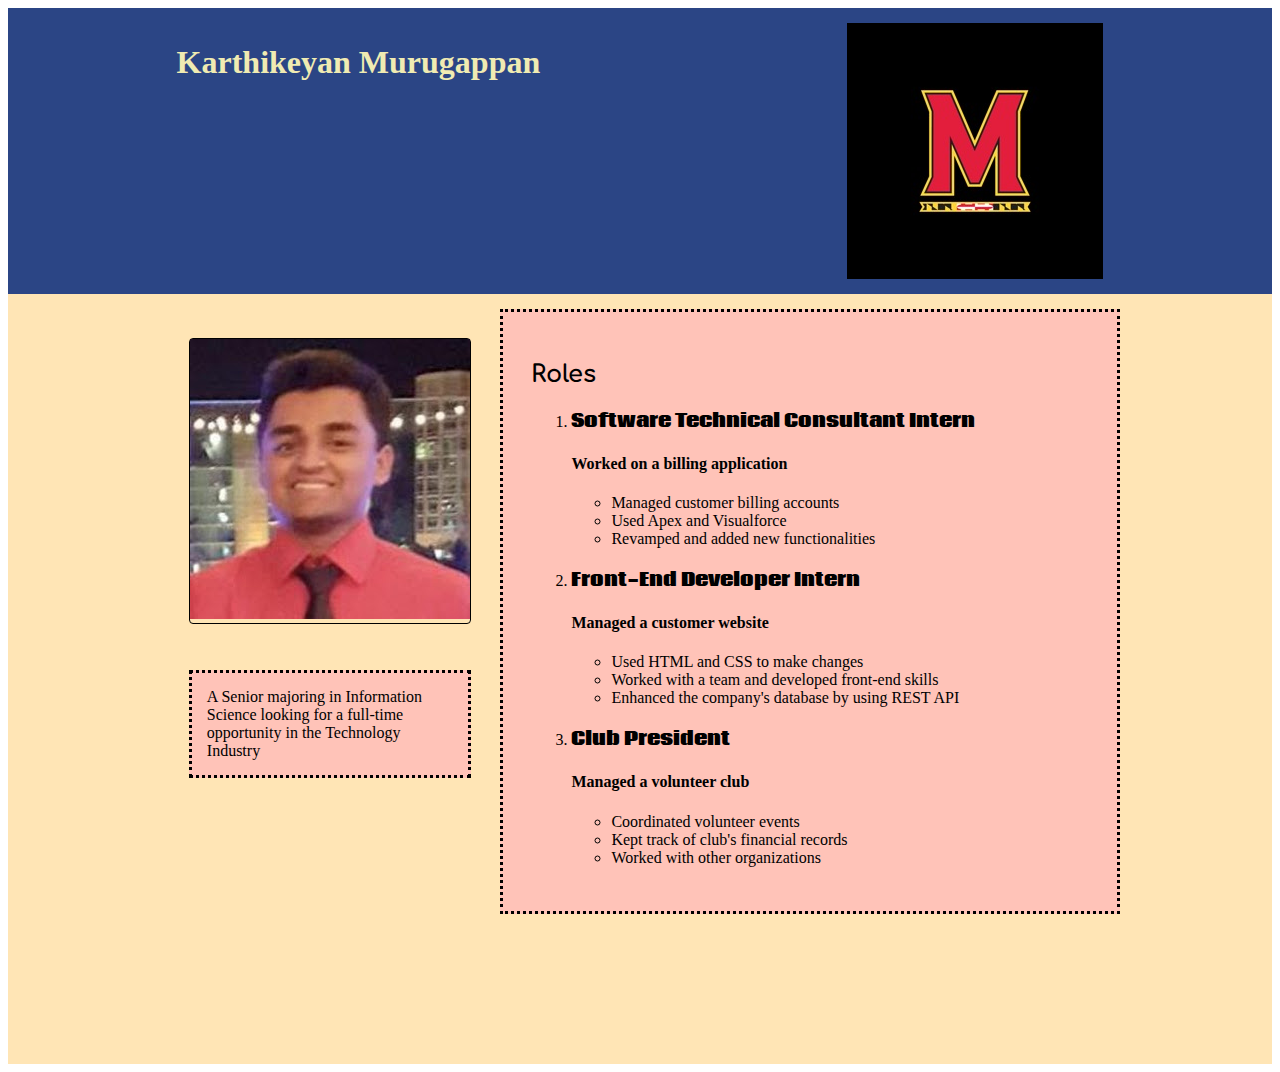
<file: index.html>
<!DOCTYPE html>
<html>
	<head>
		<meta charset="utf-8">
		<title>Karthik Murugappan's INST377 Spring 2020</title>
		<link rel="stylesheet" href="style.css"/>
		<link href="https://fonts.googleapis.com/css?family=Comfortaa:400,700&display=swap" rel="stylesheet">
		<link href="https://fonts.googleapis.com/css?family=Coda:400,800&display=swap" rel="stylesheet">
		
	</head>
	<body>

		<div>
			<header class="header">
				<h1>Karthikeyan Murugappan</h1>
				<img src= "Logo.jpeg" alt="UMD">
			</header>
		</div>


		<div class="vertical-space1">	
		</div>


		<div class="wrapper">
			<div class="container">

				<div class="one">
					<div class="image">
						<img src="pic.jpg" alt="my picture">
					</div>	
					<div class="space"></div>
					<div>
						<p class="caption">A Senior majoring in Information Science looking for a full-time opportunity in the Technology Industry</p>
					</div>
				</div>

				
				<div class="two">
					<h2 class="job-title">Roles</h2>
						<ol>
							<li>
								<h3 class="job-description">Software Technical Consultant Intern</h3>
								<h4>Worked on a billing application</h4>
								<ul>
									<li>Managed customer billing accounts</li>
									<li>Used Apex and Visualforce</li>
									<li>Revamped and added new functionalities</li>
								</ul>
							</li>
							<li>
								<h3 class="job-description">Front-End Developer Intern</h3>
								<h4>Managed a customer website</h4>
								<ul>
									<li>Used HTML and CSS to make changes</li>
									<li>Worked with a team and developed front-end skills</li>
									<li>Enhanced the company's database by using REST API</li>
								</ul>
							</li>
							<li>
								<h3 class="job-description">Club President</h3>
								<h4>Managed a volunteer club</h4>
								<ul>
									<li>Coordinated volunteer events</li>
									<li>Kept track of club's financial records</li>
									<li>Worked with other organizations</li>
								</ul>
							</li>
						</ol>
				</div>

			</div>
		</div>


		<div class="vertical-space2">	
		</div>


	</body>
</html>
</file>
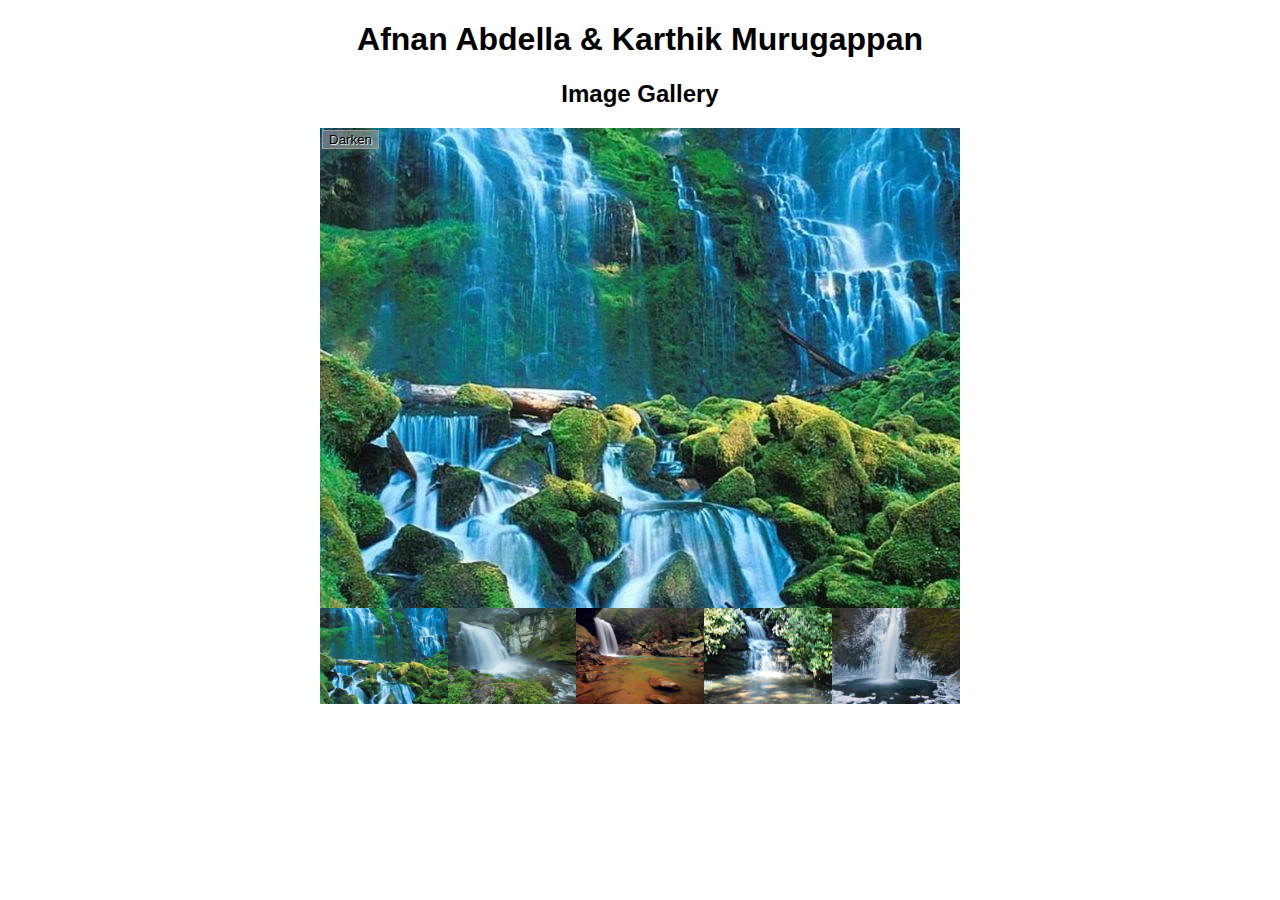
<file: asst_2/index.html>
<!DOCTYPE html>
<html>
  <head>
    <meta charset="utf-8">

    <title>Image gallery</title>

    <link rel="stylesheet" href="style.css">
    
  </head>
  <h1> Afnan Abdella & Karthik Murugappan</h1>

  <body>
    <h2>Image Gallery</h2>

    <div class="full-img">
      <img class="displayed-img" src="images/pic1.jpeg">
      <div class="overlay"></div>
      <button class="dark">Darken</button>
    </div>

    <div class="thumb-bar">


    </div>
    <script src="main.js"></script>
  </body>
</html>
</file>
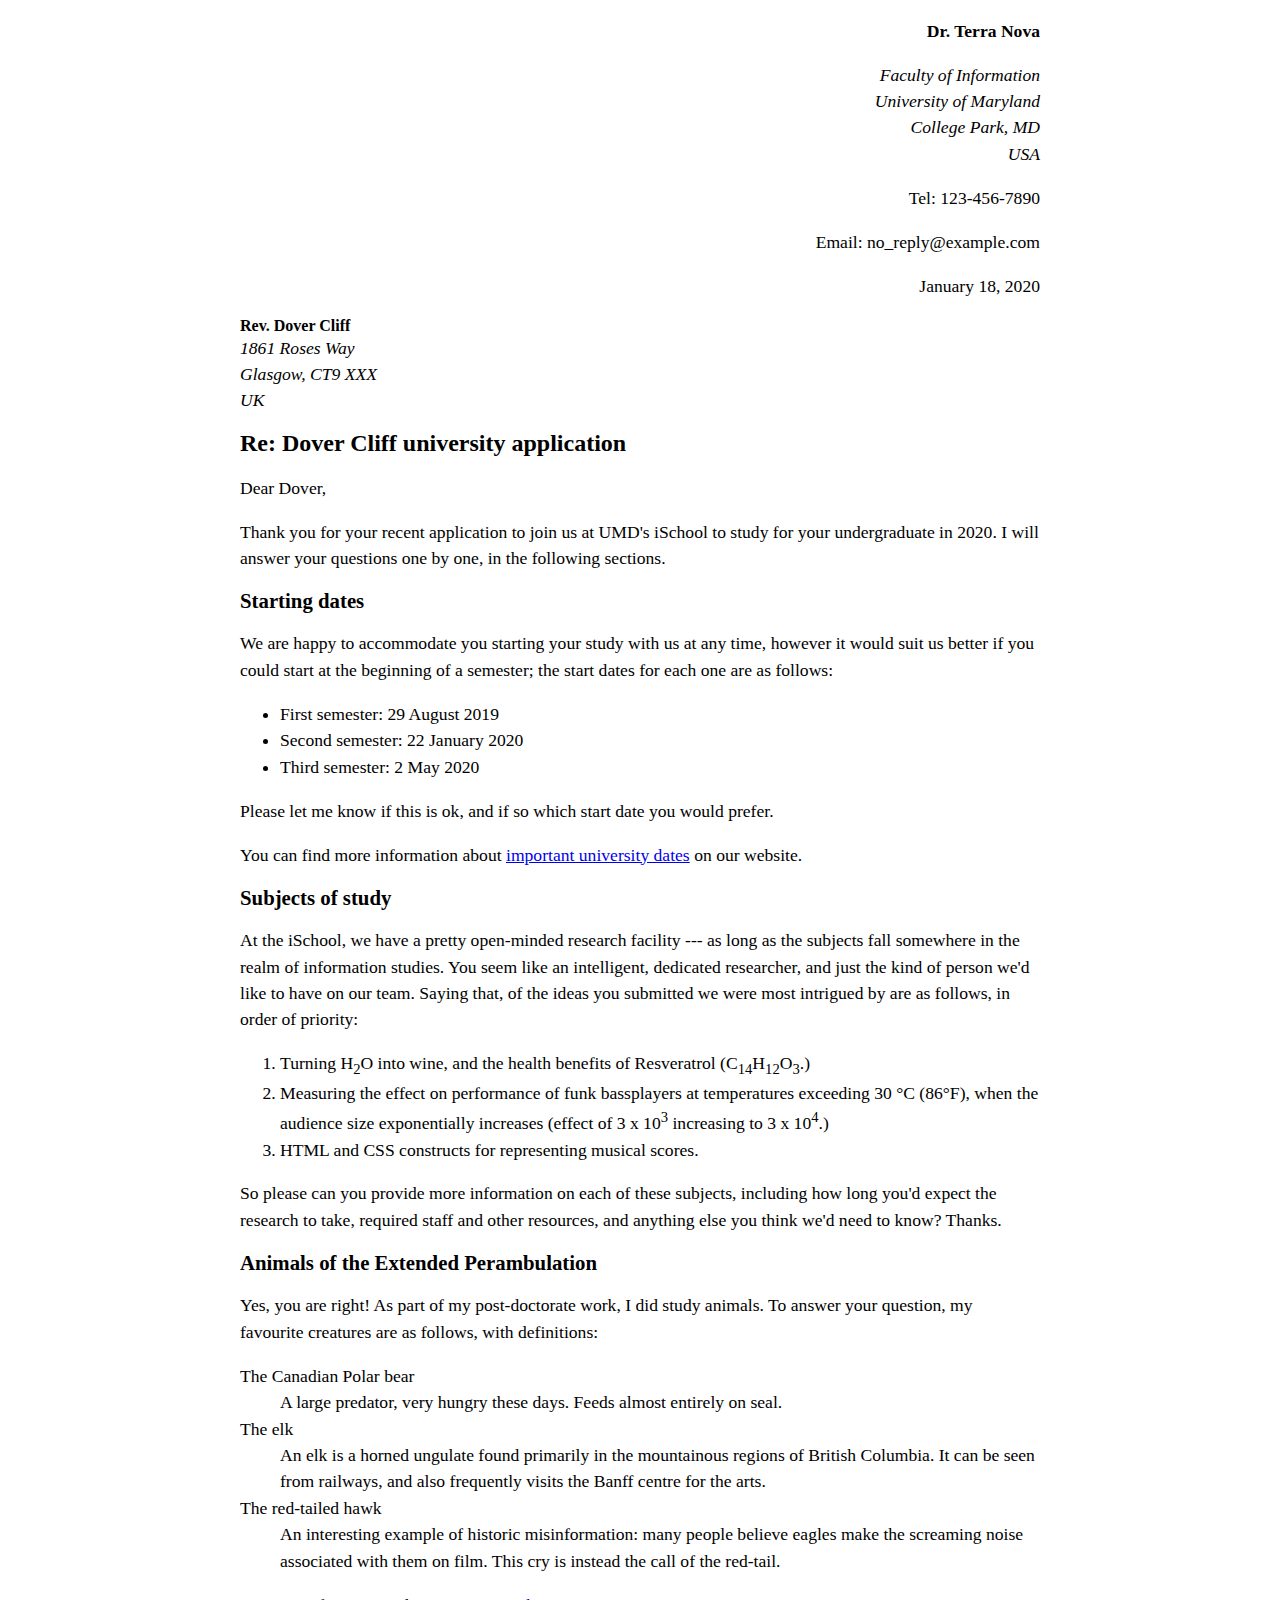
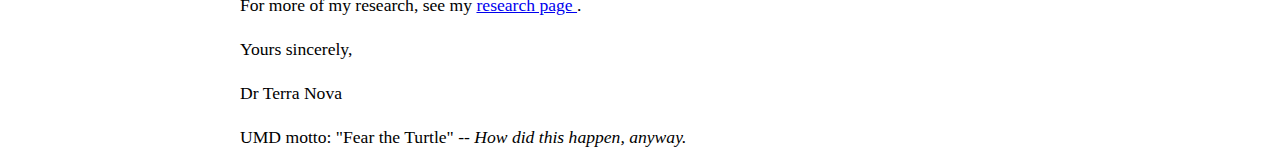
<file: lab_2/index.html>
<!DOCTYPE html>
<html>
<head>
	<meta charset="UTF-8">
	<meta name="author" content="Karthikeyan Murugappan">
	<link rel="stylesheet" href="lab_style.css"
</head>
<body>
<p class = "sender-column"><strong>Dr. Terra Nova</strong></p>
<address class = "sender-column">Faculty of Information <br>
University of Maryland <br>
College Park, MD <br>
USA</address>
<p class = "sender-column">Tel: 123-456-7890</p> 
<p class = "sender-column">Email: no_reply@example.com</p> 

<p class = "sender-column"><time datetime="2020-1-18">January 18, 2020</time></p>

<strong>Rev. Dover Cliff</strong>
<address>1861 Roses Way</address>
<address>Glasgow, CT9 XXX</address>
<address>UK</address>


<h1>Re: Dover Cliff university application</h1>

<p>Dear Dover,</p>

<p>Thank you for your recent application to join us at UMD's iSchool to study for your undergraduate in 2020. I will answer your questions one by one, in the following sections.</p>

<h2>Starting dates</h2>

<p>We are happy to accommodate you starting your study with us at any time, however it would suit us better if you could start at the beginning of a semester; the start dates for each one are as follows:</p>

<ul>
<li>First semester: <time datetime="2019-8-29">29 August 2019</time></li>
<li>Second semester: <time datetime="2020-1-22">22 January 2020</time></li>
<li>Third semester: <time datetime="2020-5-2">2 May 2020</time></li>
</ul>

<p>Please let me know if this is ok, and if so which start date you would prefer.</p>

<p>You can find more information about <a href = "www.example.com">important university dates</a> on our website.</p>


<h2>Subjects of study</h2>

<p>At the iSchool, we have a pretty open-minded research facility --- as long as the subjects fall somewhere in the realm of information studies. You seem like an intelligent, dedicated researcher, and just the kind of person we'd like to have on our team. Saying that, of the ideas you submitted we were most intrigued by are as follows, in order of priority:</p>

<ol>
<li>Turning H<sub>2</sub>O into wine, and the health benefits of Resveratrol (C<sub>14</sub>H<sub>12</sub>O<sub>3</sub>.)</li>
<li>Measuring the effect on performance of funk bassplayers at temperatures exceeding 30 °C (86°F), when the audience size exponentially increases (effect of 3 x 10<sup>3</sup> increasing to 3 x 10<sup>4</sup>.)</li>
<li>HTML and CSS constructs for representing musical scores.</li>
</ol>

<p>So please can you provide more information on each of these subjects, including how long you'd expect the research to take, required staff and other resources, and anything else you think we'd need to know? Thanks.</p>


<h2>Animals of the Extended Perambulation</h2>

<p>Yes, you are right! As part of my post-doctorate work, I did study animals. To answer your question, my favourite creatures are as follows, with definitions:</p>

<dl>
<dt>The Canadian Polar bear</dt>
<dd>A large predator, very hungry these days. Feeds almost entirely on seal.</dd>
<dt>The elk</dt>
<dd>An elk is a horned ungulate found primarily in the mountainous regions of British Columbia. It can be seen from railways, and also frequently visits the Banff centre for the arts.</dd>
<dt>The red-tailed hawk</dt>
<dd>An interesting example of historic misinformation: many people believe eagles make the screaming noise associated with them on film. This cry is instead the call of the red-tail.</dd>
</dl>

<p>For more of my research, see my <a href = "www.example.com">research page </a>.</p>

<p>Yours sincerely,</p>
<p>Dr Terra Nova</p>

<p>UMD motto: "Fear the Turtle" -- <i>How did this happen, anyway.</i> </p>



</body>
</html>
</file>
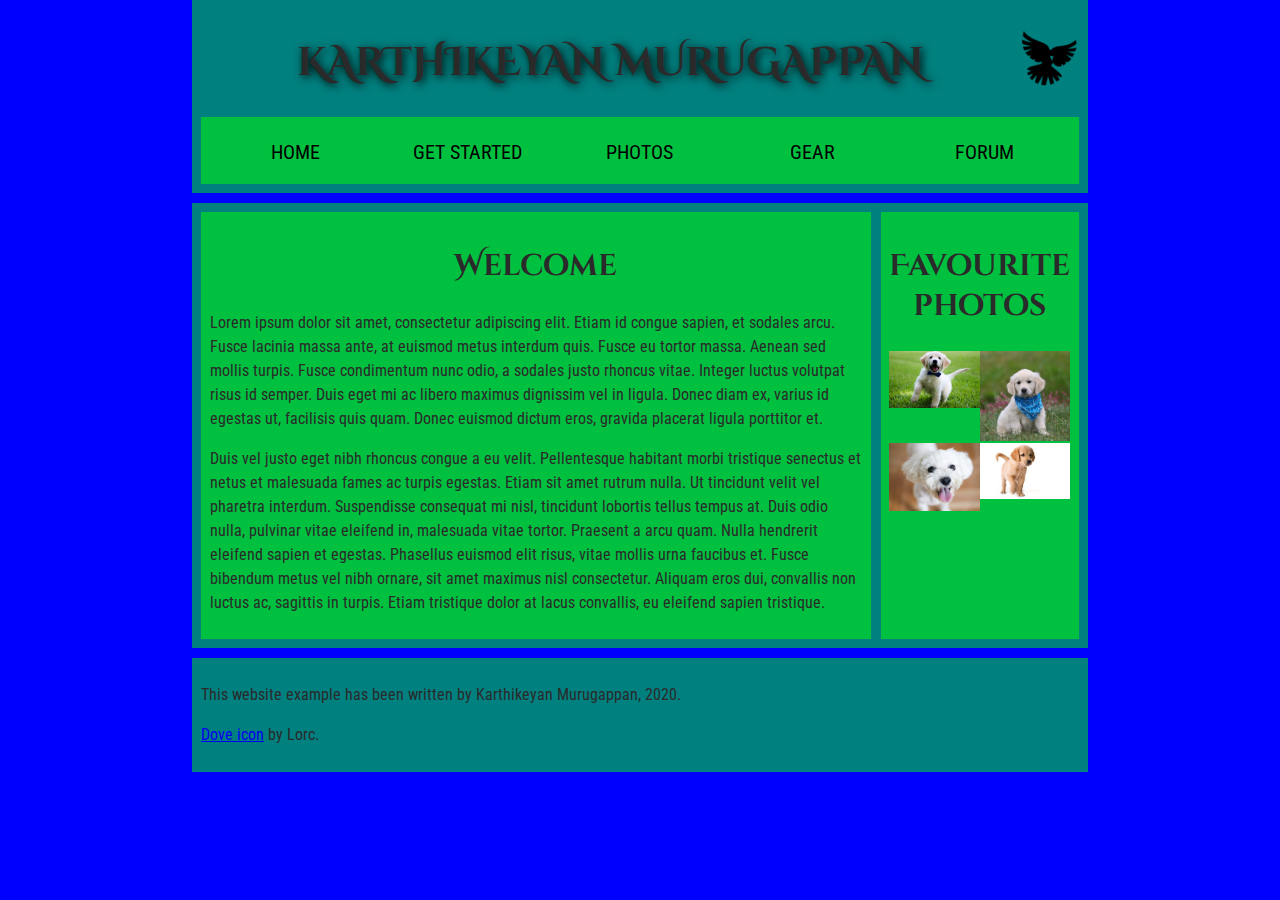
<file: lab_3/index.html>
<!DOCTYPE html>
<html>
  <head>
    <meta charset="utf-8">
    <title>Karthikeyan Murugappan</title>
    <link href="https://fonts.googleapis.com/css?family=Roboto+Condensed:300|Cinzel+Decorative:700" rel="stylesheet">
    <link rel="stylesheet" href = "style.css">
    <link href="https://fonts.googleapis.com/css?family=Cinzel+Decorative:400,900&display=swap" rel="stylesheet">

    <!--[if lt IE 9]>
      <script src="//html5shiv.googlecode.com/svn/trunk/html5.js"></script>
    <![endif]-->
  </head>

  <body>
    <!-- The contents of this lab are from the Mozilla Developer's Network -->
    
    <header>
      <h1>Karthikeyan Murugappan</h1>
      <img src="dove.png" alt="a simple dove logo">

      <nav>
      <ul>
        <li><span>Home</span></li>
        <li><a href="#">Get started</a></li>
        <li><a href="#">Photos</a></li>
        <li><a href="#">Gear</a></li>
        <li><a href="#">Forum</a></li>
      </ul>
      </nav>
	</header>
	<main>
		<article>
      <h2>Welcome</h2>

      <p>Lorem ipsum dolor sit amet, consectetur adipiscing elit. Etiam id congue sapien, et sodales arcu. Fusce lacinia massa ante, at euismod metus interdum quis. Fusce eu tortor massa. Aenean sed mollis turpis. Fusce condimentum nunc odio, a sodales justo rhoncus vitae. Integer luctus volutpat risus id semper. Duis eget mi ac libero maximus dignissim vel in ligula. Donec diam ex, varius id egestas ut, facilisis quis quam. Donec euismod dictum eros, gravida placerat ligula porttitor et.</p>

      <p>Duis vel justo eget nibh rhoncus congue a eu velit. Pellentesque habitant morbi tristique senectus et netus et malesuada fames ac turpis egestas. Etiam sit amet rutrum nulla. Ut tincidunt velit vel pharetra interdum. Suspendisse consequat mi nisl, tincidunt lobortis tellus tempus at. Duis odio nulla, pulvinar vitae eleifend in, malesuada vitae tortor. Praesent a arcu quam. Nulla hendrerit eleifend sapien et egestas. Phasellus euismod elit risus, vitae mollis urna faucibus et. Fusce bibendum metus vel nibh ornare, sit amet maximus nisl consectetur. Aliquam eros dui, convallis non luctus ac, sagittis in turpis. Etiam tristique dolor at lacus convallis, eu eleifend sapien tristique.</p>
      </article>

      <aside>
      <h2>Favourite photos</h2>

      <a href="favorite-1.jpg"><img src="favorite-1_th.jpg" alt="Small black bird, black claws, long black slender beak, links to larger version of the image"></a>
      <a href="favorite-2.jpg"><img src="favorite-2_th.jpg" alt="Top half of a pretty bird with bright blue plumage on neck, light colored beak, blue headdress, links to larger version of the image"></a>
      <a href="favorite-3.jpg"><img src="favorite-3_th.jpg" alt="Top half of a large bird with white plumage, very long curved narrow light colored break, links to larger version of the image"></a>
      <a href="favorite-4.jpg"><img src="favorite-4_th.jpg" alt="Large bird, mostly white plumage with black plumage on back and rear, long straight white beak, links to larger version of the image"></a>
      </aside>

	</main>

      <footer>
      <p>This website example has been written by Karthikeyan Murugappan, 2020.</p>

      <p><a href="http://game-icons.net/lorc/originals/dove.html">Dove icon</a> by Lorc.</p>
      </footer>
	
  </body>
</html>
</file>
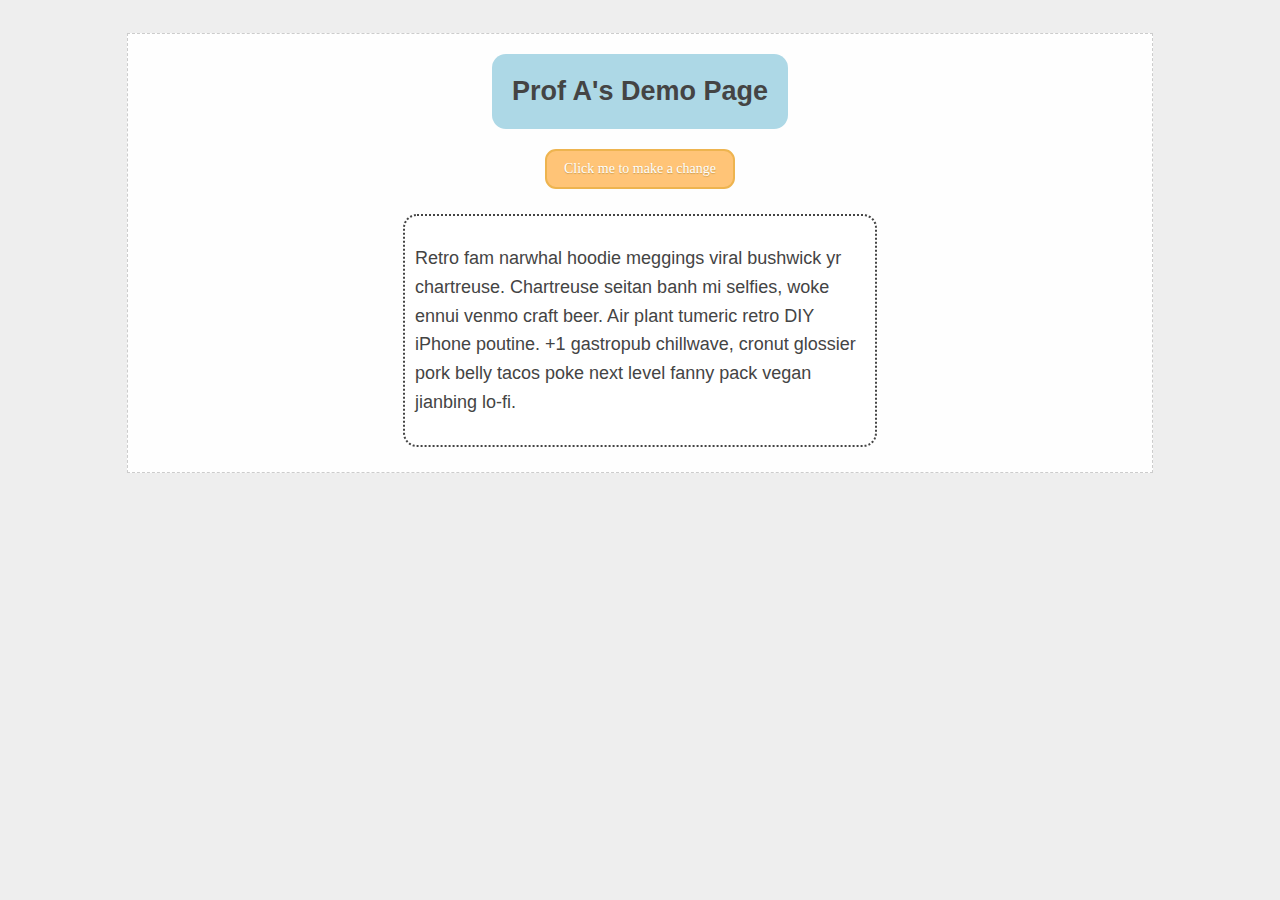
<file: lab_4/index.html>
<!DOCTYPE html>
<html lang="en">
  <head>
    <title>Prof A's Demo Page</title>
    <link rel="stylesheet" type="text/css" href="./style.css" />
  </head>

  <body>
    <div class="container">
      <div class="wrapper">
        <div class="header">Prof A's Demo Page</div>
        <button class="button" onclick="clickMe()">
          Click me to make a change
        </button>
        <div class="content">
          <p>
            Retro fam narwhal hoodie meggings viral bushwick yr chartreuse.
            Chartreuse seitan banh mi selfies, woke ennui venmo craft beer. Air
            plant tumeric retro DIY iPhone poutine. +1 gastropub chillwave,
            cronut glossier pork belly tacos poke next level fanny pack vegan
            jianbing lo-fi.
          </p>

        </div>
        <div class="footer"></div>
      </div>
    </div>
    <script>
	function clickMe() {
        const content = document.querySelector(".content");
        content.innerHTML = "Hello world";

		const headerContent = document.querySelector(".header");

		let first_name = "Karthikeyan";
		let last_name = "Murugappan";
		let first_last_name = "Karthikeyan Murugappan";

		headerContent.textContent = first_name + "'s Lab 4"

		content.innerHTML += "<p class =\"para1\"></p><p class=\"para2\"></p>";

		const para_1 = document.getElementsByClassName("para1");
		const para_2 = document.getElementsByClassName("para2");

		let third_letter = first_name.charAt(2);

		para_1[0].innerHTML += "My name has " + first_name.length + " characters."
		para_2[0].innerHTML += "The third character in my name is " + third_letter.toUpperCase();

		para_2[0].innerHTML += "<br>" + "The last three letters of my name are " + last_name.slice(last_name.length - 3) + "<br>";
	
		const k = first_last_name.substring(0,5);
		const m = first_last_name.substring(6,first_last_name.length);

		let total = k.length + m.length;

		headerContent.textContent = first_last_name + "'s Lab 4 " + total;
	}
	</script>
 </body>
</html>
</file>
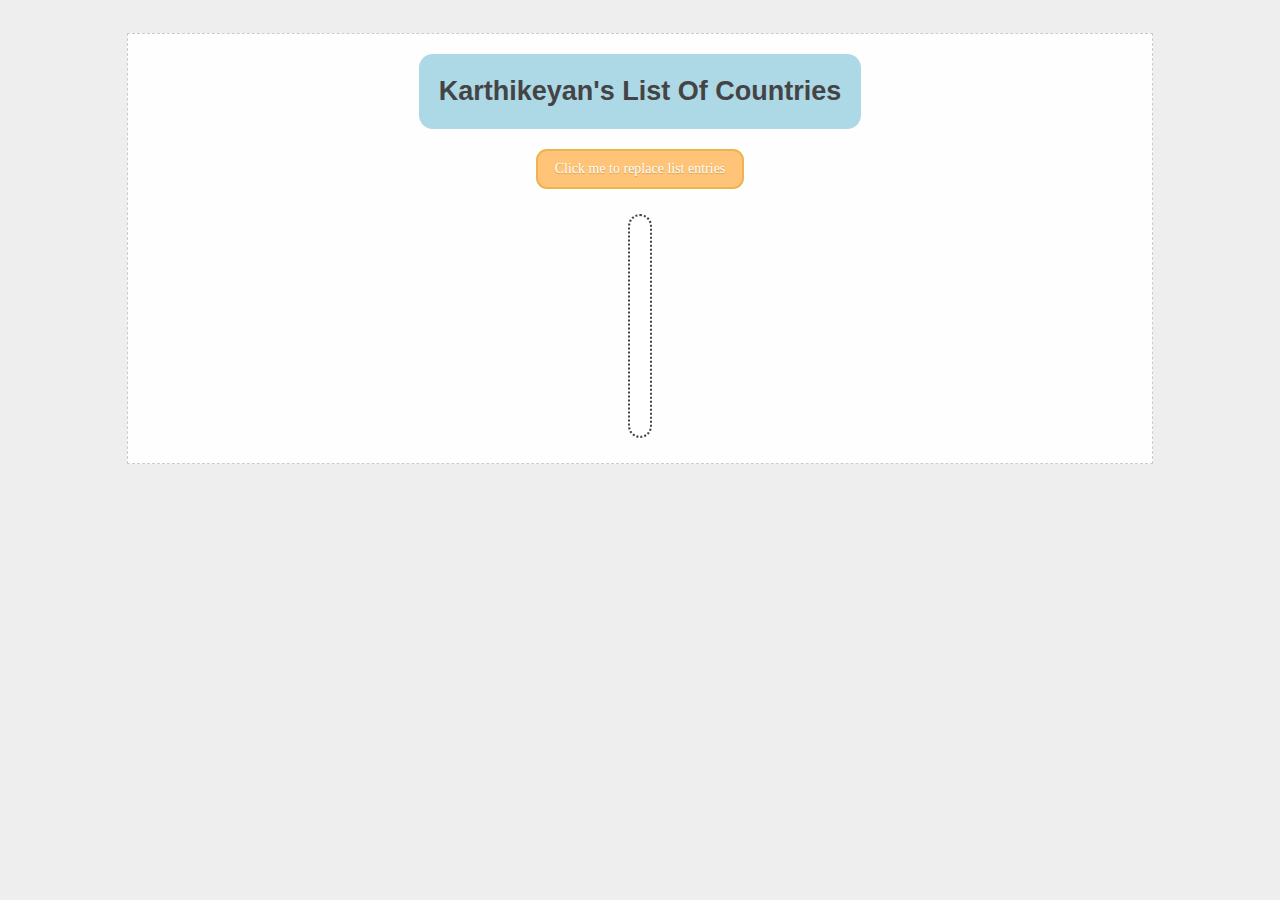
<file: lab_5/index.html>
<!DOCTYPE html>
<html lang="en">

<head>
  <title>Test JSON page</title>
  <link rel="stylesheet" type="text/css" href="./styles.css">
</head>

<body>
  <div class="container">
    <div class="wrapper">
      <div class="header">Test JSON page</div>
      <button class="activate" onclick="clickMe()">Click me to replace list
        entries</button>
      <div class="content">
      </div>
      <div class="footer"></div>
    </div>
  </div>
  <script>
    /* N.B. - For your lab, use the variable "countries" now available on the window space */
    const countries = [
      { "name": "Afghanistan", "code": "AF" },
      { "name": "Åland Islands", "code": "AX" },
      { "name": "Albania", "code": "AL" },
      { "name": "Algeria", "code": "DZ" },
      { "name": "American Samoa", "code": "AS" },
      { "name": "Andorra", "code": "AD" },
      { "name": "Angola", "code": "AO" },
      { "name": "Anguilla", "code": "AI" },
      { "name": "Antarctica", "code": "AQ" },
      { "name": "Antigua and Barbuda", "code": "AG" },
      { "name": "Argentina", "code": "AR" },
      { "name": "Armenia", "code": "AM" },
      { "name": "Aruba", "code": "AW" },
      { "name": "Australia", "code": "AU" },
      { "name": "Austria", "code": "AT" },
      { "name": "Azerbaijan", "code": "AZ" },
      { "name": "Bahamas", "code": "BS" },
      { "name": "Bahrain", "code": "BH" },
      { "name": "Bangladesh", "code": "BD" },
      { "name": "Barbados", "code": "BB" },
      { "name": "Belarus", "code": "BY" },
      { "name": "Belgium", "code": "BE" },
      { "name": "Belize", "code": "BZ" },
      { "name": "Benin", "code": "BJ" },
      { "name": "Bermuda", "code": "BM" },
      { "name": "Bhutan", "code": "BT" },
      { "name": "Bolivia", "code": "BO" },
      { "name": "Bosnia and Herzegovina", "code": "BA" },
      { "name": "Botswana", "code": "BW" },
      { "name": "Bouvet Island", "code": "BV" },
      { "name": "Brazil", "code": "BR" },
      { "name": "British Indian Ocean Territory", "code": "IO" },
      { "name": "Brunei Darussalam", "code": "BN" },
      { "name": "Bulgaria", "code": "BG" },
      { "name": "Burkina Faso", "code": "BF" },
      { "name": "Burundi", "code": "BI" },
      { "name": "Cambodia", "code": "KH" },
      { "name": "Cameroon", "code": "CM" },
      { "name": "Canada", "code": "CA" },
      { "name": "Cape Verde", "code": "CV" },
      { "name": "Cayman Islands", "code": "KY" },
      { "name": "Central African Republic", "code": "CF" },
      { "name": "Chad", "code": "TD" },
      { "name": "Chile", "code": "CL" },
      { "name": "China", "code": "CN" },
      { "name": "Christmas Island", "code": "CX" },
      { "name": "Cocos (Keeling) Islands", "code": "CC" },
      { "name": "Colombia", "code": "CO" },
      { "name": "Comoros", "code": "KM" },
      { "name": "Congo", "code": "CG" },
      { "name": "Congo, The Democratic Republic of the", "code": "CD" },
      { "name": "Cook Islands", "code": "CK" },
      { "name": "Costa Rica", "code": "CR" },
      { "name": "Cote D`Ivoire", "code": "CI" },
      { "name": "Croatia", "code": "HR" },
      { "name": "Cuba", "code": "CU" },
      { "name": "Cyprus", "code": "CY" },
      { "name": "Czech Republic", "code": "CZ" },
      { "name": "Denmark", "code": "DK" },
      { "name": "Djibouti", "code": "DJ" },
      { "name": "Dominica", "code": "DM" },
      { "name": "Dominican Republic", "code": "DO" },
      { "name": "Ecuador", "code": "EC" },
      { "name": "Egypt", "code": "EG" },
      { "name": "El Salvador", "code": "SV" },
      { "name": "Equatorial Guinea", "code": "GQ" },
      { "name": "Eritrea", "code": "ER" },
      { "name": "Estonia", "code": "EE" },
      { "name": "Ethiopia", "code": "ET" },
      { "name": "Falkland Islands (Malvinas)", "code": "FK" },
      { "name": "Faroe Islands", "code": "FO" },
      { "name": "Fiji", "code": "FJ" },
      { "name": "Finland", "code": "FI" },
      { "name": "France", "code": "FR" },
      { "name": "French Guiana", "code": "GF" },
      { "name": "French Polynesia", "code": "PF" },
      { "name": "French Southern Territories", "code": "TF" },
      { "name": "Gabon", "code": "GA" },
      { "name": "Gambia", "code": "GM" },
      { "name": "Georgia", "code": "GE" },
      { "name": "Germany", "code": "DE" },
      { "name": "Ghana", "code": "GH" },
      { "name": "Gibraltar", "code": "GI" },
      { "name": "Greece", "code": "GR" },
      { "name": "Greenland", "code": "GL" },
      { "name": "Grenada", "code": "GD" },
      { "name": "Guadeloupe", "code": "GP" },
      { "name": "Guam", "code": "GU" },
      { "name": "Guatemala", "code": "GT" },
      { "name": "Guernsey", "code": "GG" },
      { "name": "Guinea", "code": "GN" },
      { "name": "Guinea-Bissau", "code": "GW" },
      { "name": "Guyana", "code": "GY" },
      { "name": "Haiti", "code": "HT" },
      { "name": "Heard Island and Mcdonald Islands", "code": "HM" },
      { "name": "Holy See (Vatican City State)", "code": "VA" },
      { "name": "Honduras", "code": "HN" },
      { "name": "Hong Kong", "code": "HK" },
      { "name": "Hungary", "code": "HU" },
      { "name": "Iceland", "code": "IS" },
      { "name": "India", "code": "IN" },
      { "name": "Indonesia", "code": "ID" },
      { "name": "Iran, Islamic Republic Of", "code": "IR" },
      { "name": "Iraq", "code": "IQ" },
      { "name": "Ireland", "code": "IE" },
      { "name": "Isle of Man", "code": "IM" },
      { "name": "Israel", "code": "IL" },
      { "name": "Italy", "code": "IT" },
      { "name": "Jamaica", "code": "JM" },
      { "name": "Japan", "code": "JP" },
      { "name": "Jersey", "code": "JE" },
      { "name": "Jordan", "code": "JO" },
      { "name": "Kazakhstan", "code": "KZ" },
      { "name": "Kenya", "code": "KE" },
      { "name": "Kiribati", "code": "KI" },
      { "name": "Korea, Democratic People'S Republic of", "code": "KP" },
      { "name": "Korea, Republic of", "code": "KR" },
      { "name": "Kuwait", "code": "KW" },
      { "name": "Kyrgyzstan", "code": "KG" },
      { "name": "Lao People'S Democratic Republic", "code": "LA" },
      { "name": "Latvia", "code": "LV" },
      { "name": "Lebanon", "code": "LB" },
      { "name": "Lesotho", "code": "LS" },
      { "name": "Liberia", "code": "LR" },
      { "name": "Libyan Arab Jamahiriya", "code": "LY" },
      { "name": "Liechtenstein", "code": "LI" },
      { "name": "Lithuania", "code": "LT" },
      { "name": "Luxembourg", "code": "LU" },
      { "name": "Macao", "code": "MO" },
      { "name": "Macedonia, The Former Yugoslav Republic of", "code": "MK" },
      { "name": "Madagascar", "code": "MG" },
      { "name": "Malawi", "code": "MW" },
      { "name": "Malaysia", "code": "MY" },
      { "name": "Maldives", "code": "MV" },
      { "name": "Mali", "code": "ML" },
      { "name": "Malta", "code": "MT" },
      { "name": "Marshall Islands", "code": "MH" },
      { "name": "Martinique", "code": "MQ" },
      { "name": "Mauritania", "code": "MR" },
      { "name": "Mauritius", "code": "MU" },
      { "name": "Mayotte", "code": "YT" },
      { "name": "Mexico", "code": "MX" },
      { "name": "Micronesia, Federated States of", "code": "FM" },
      { "name": "Moldova, Republic of", "code": "MD" },
      { "name": "Monaco", "code": "MC" },
      { "name": "Mongolia", "code": "MN" },
      { "name": "Montserrat", "code": "MS" },
      { "name": "Morocco", "code": "MA" },
      { "name": "Mozambique", "code": "MZ" },
      { "name": "Myanmar", "code": "MM" },
      { "name": "Namibia", "code": "NA" },
      { "name": "Nauru", "code": "NR" },
      { "name": "Nepal", "code": "NP" },
      { "name": "Netherlands", "code": "NL" },
      { "name": "Netherlands Antilles", "code": "AN" },
      { "name": "New Caledonia", "code": "NC" },
      { "name": "New Zealand", "code": "NZ" },
      { "name": "Nicaragua", "code": "NI" },
      { "name": "Niger", "code": "NE" },
      { "name": "Nigeria", "code": "NG" },
      { "name": "Niue", "code": "NU" },
      { "name": "Norfolk Island", "code": "NF" },
      { "name": "Northern Mariana Islands", "code": "MP" },
      { "name": "Norway", "code": "NO" },
      { "name": "Oman", "code": "OM" },
      { "name": "Pakistan", "code": "PK" },
      { "name": "Palau", "code": "PW" },
      { "name": "Palestinian Territory, Occupied", "code": "PS" },
      { "name": "Panama", "code": "PA" },
      { "name": "Papua New Guinea", "code": "PG" },
      { "name": "Paraguay", "code": "PY" },
      { "name": "Peru", "code": "PE" },
      { "name": "Philippines", "code": "PH" },
      { "name": "Pitcairn", "code": "PN" },
      { "name": "Poland", "code": "PL" },
      { "name": "Portugal", "code": "PT" },
      { "name": "Puerto Rico", "code": "PR" },
      { "name": "Qatar", "code": "QA" },
      { "name": "Reunion", "code": "RE" },
      { "name": "Romania", "code": "RO" },
      { "name": "Russian Federation", "code": "RU" },
      { "name": "RWANDA", "code": "RW" },
      { "name": "Saint Helena", "code": "SH" },
      { "name": "Saint Kitts and Nevis", "code": "KN" },
      { "name": "Saint Lucia", "code": "LC" },
      { "name": "Saint Pierre and Miquelon", "code": "PM" },
      { "name": "Saint Vincent and the Grenadines", "code": "VC" },
      { "name": "Samoa", "code": "WS" },
      { "name": "San Marino", "code": "SM" },
      { "name": "Sao Tome and Principe", "code": "ST" },
      { "name": "Saudi Arabia", "code": "SA" },
      { "name": "Senegal", "code": "SN" },
      { "name": "Serbia and Montenegro", "code": "CS" },
      { "name": "Seychelles", "code": "SC" },
      { "name": "Sierra Leone", "code": "SL" },
      { "name": "Singapore", "code": "SG" },
      { "name": "Slovakia", "code": "SK" },
      { "name": "Slovenia", "code": "SI" },
      { "name": "Solomon Islands", "code": "SB" },
      { "name": "Somalia", "code": "SO" },
      { "name": "South Africa", "code": "ZA" },
      { "name": "South Georgia and the South Sandwich Islands", "code": "GS" },
      { "name": "Spain", "code": "ES" },
      { "name": "Sri Lanka", "code": "LK" },
      { "name": "Sudan", "code": "SD" },
      { "name": "Suriname", "code": "SR" },
      { "name": "Svalbard and Jan Mayen", "code": "SJ" },
      { "name": "Swaziland", "code": "SZ" },
      { "name": "Sweden", "code": "SE" },
      { "name": "Switzerland", "code": "CH" },
      { "name": "Syrian Arab Republic", "code": "SY" },
      { "name": "Taiwan, Province of China", "code": "TW" },
      { "name": "Tajikistan", "code": "TJ" },
      { "name": "Tanzania, United Republic of", "code": "TZ" },
      { "name": "Thailand", "code": "TH" },
      { "name": "Timor-Leste", "code": "TL" },
      { "name": "Togo", "code": "TG" },
      { "name": "Tokelau", "code": "TK" },
      { "name": "Tonga", "code": "TO" },
      { "name": "Trinidad and Tobago", "code": "TT" },
      { "name": "Tunisia", "code": "TN" },
      { "name": "Turkey", "code": "TR" },
      { "name": "Turkmenistan", "code": "TM" },
      { "name": "Turks and Caicos Islands", "code": "TC" },
      { "name": "Tuvalu", "code": "TV" },
      { "name": "Uganda", "code": "UG" },
      { "name": "Ukraine", "code": "UA" },
      { "name": "United Arab Emirates", "code": "AE" },
      { "name": "United Kingdom", "code": "GB" },
      { "name": "United States", "code": "US" },
      { "name": "United States Minor Outlying Islands", "code": "UM" },
      { "name": "Uruguay", "code": "UY" },
      { "name": "Uzbekistan", "code": "UZ" },
      { "name": "Vanuatu", "code": "VU" },
      { "name": "Venezuela", "code": "VE" },
      { "name": "Viet Nam", "code": "VN" },
      { "name": "Virgin Islands, British", "code": "VG" },
      { "name": "Virgin Islands, U.S.", "code": "VI" },
      { "name": "Wallis and Futuna", "code": "WF" },
      { "name": "Western Sahara", "code": "EH" },
      { "name": "Yemen", "code": "YE" },
      { "name": "Zambia", "code": "ZM" },
      { "name": "Zimbabwe", "code": "ZW" }
    ]

	console.log("List of countries in the world", countries);

	document.getElementsByClassName("content").innerHTML += countries;

	let header = document.querySelector(".header");

	let arr = [];
	countries.forEach(country => {
		arr.push(country.name);
	});

	let content = document.querySelector(".content");
	header.innerHTML = "Karthikeyan's List Of Countries";

	let ol = document.createElement("ol");
	ol.className = "countries";

	function clickMe() {
		let a = [];
		let b = [];
		let c = [];

		while(a.length < 25){
			var d = Math.floor(Math.random() * 242) + 1;
			if(a.indexOf(d) === -1)	
				a.push(d);
		}

		for(i = 0; i < 243; i++){
			b.push(i);
		}

		b.forEach(num => {
			if(!(a.includes(num))){
				c.push(num);
			}
		});

		let list = "";
		a.forEach(num=>{
			list +=`<li><b>${countries[num].code}</b> ${countries[num].name}</li>`;
		});

		content.innerHTML = "";
		ol.innerHTML = list;
		content.appendChild(ol);
		c.forEach(num =>{
			console.log(countries[num]);
		});
	}

  </script>
</body>

</html>
</file>
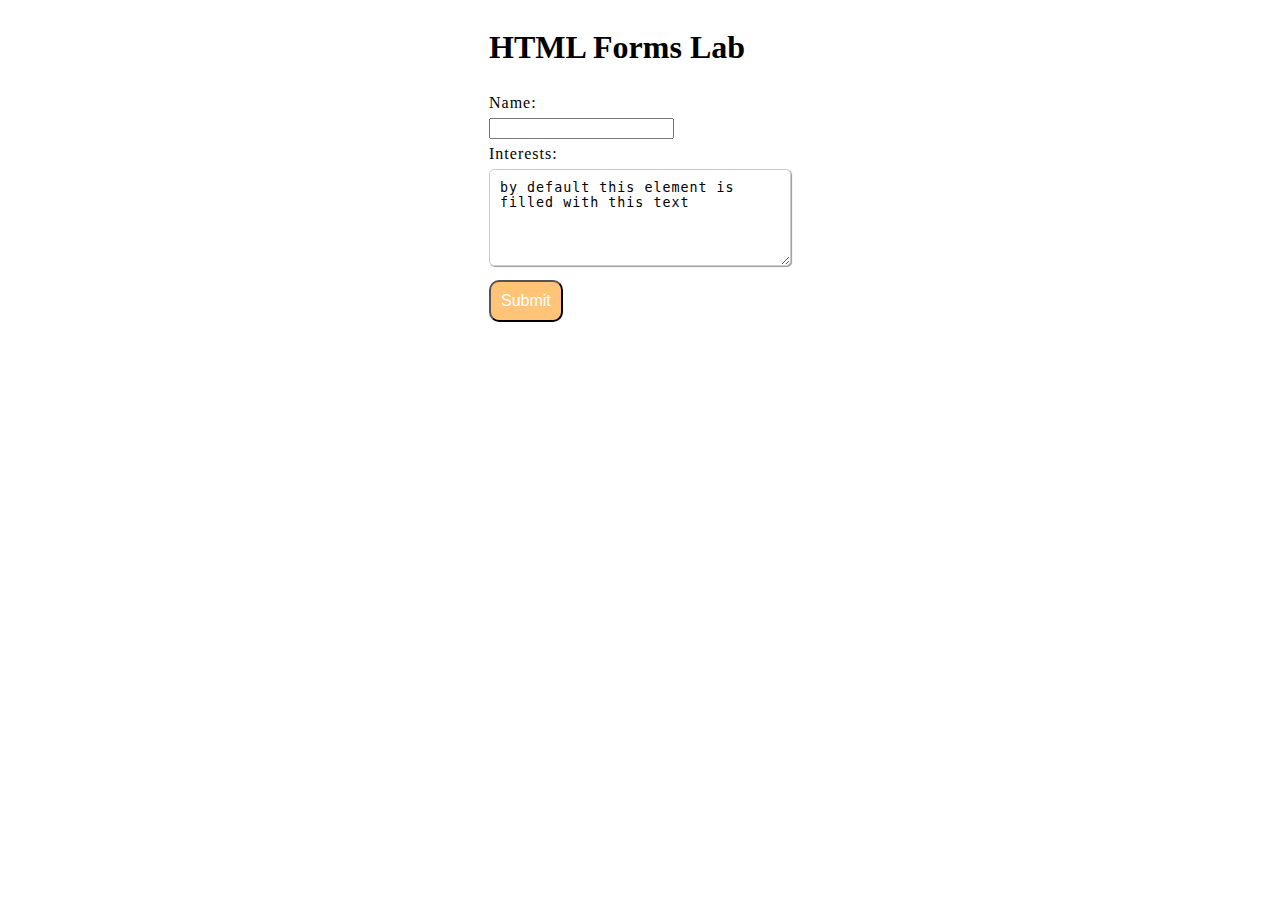
<file: lab_6/index.html>
<!DOCTYPE html>
<html lang="en">
  <head>
    <title>Forms Lab</title>
    <link rel="stylesheet" type="text/css" href="form_styles.css" />
  </head>
  <body>
    <div class="wrapper">
      <div class="container">
        <div>
          <h1>HTML Forms Lab</h1>
        </div>
        <div>
          <form action="https://nameless-thicket-21836.herokuapp.com/lab" method="post">
            <label for="name">Name:</label>
            <input type="text" id="name" />
            <label for="interests">Interests:</label>
            <textarea id="interests" name="interests" rows="5" cols="33">by default this element is filled with this text</textarea><br />
            <button class="button" type="submit">Submit</button>
          </form>
        </div>
      </div>
    </div>
  </body>
</html>
</file>
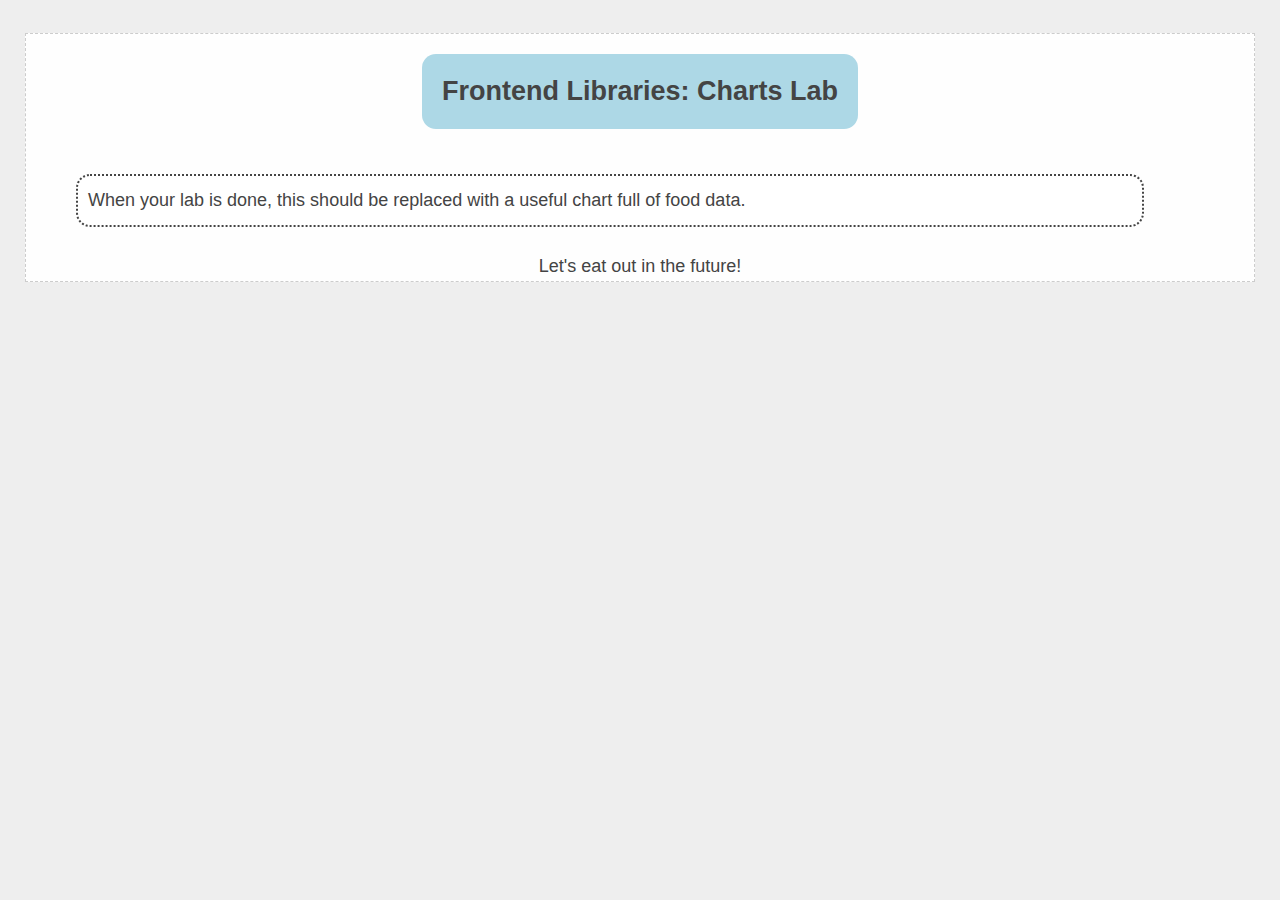
<file: lab_8/index.html>
<!DOCTYPE html>
<html lang="en">
  <head>
    <title>Charts Lab</title>
    <link rel="stylesheet" type="text/css" href="./styles.css" />
    <script src="https://canvasjs.com/assets/script/canvasjs.min.js"></script>
  </head>
  <body>
    <div class="container">
      <div class="wrapper">
        <div class="header">Frontend Libraries: Charts Lab</div>
        <div class="content">
          When your lab is done, this should be replaced with a useful chart full of food data.
        </div>
        <div class="footer">Let's eat out in the future!</div>
      </div>
    </div>
    <script>
      fetch(' https://data.princegeorgescountymd.gov/resource/umjn-t2iz.json') // replace this with the food safety data set
      .then((response) => {
        console.log("response information", response);
        return response;
      })
      .then((data) => data.json()) // this is an "implicit return" - we're returning the results of the Fetch request to the next step.
        .then((data) => { // this is an explicit return. If I want my information to go further, I'll need to use the "return" keyword before the brackets close
          console.log(data);
          // return data; // <- this will pass the data to the next "then" statement when I'm ready.
        })
    </script>
  </body>
</html>
</file>
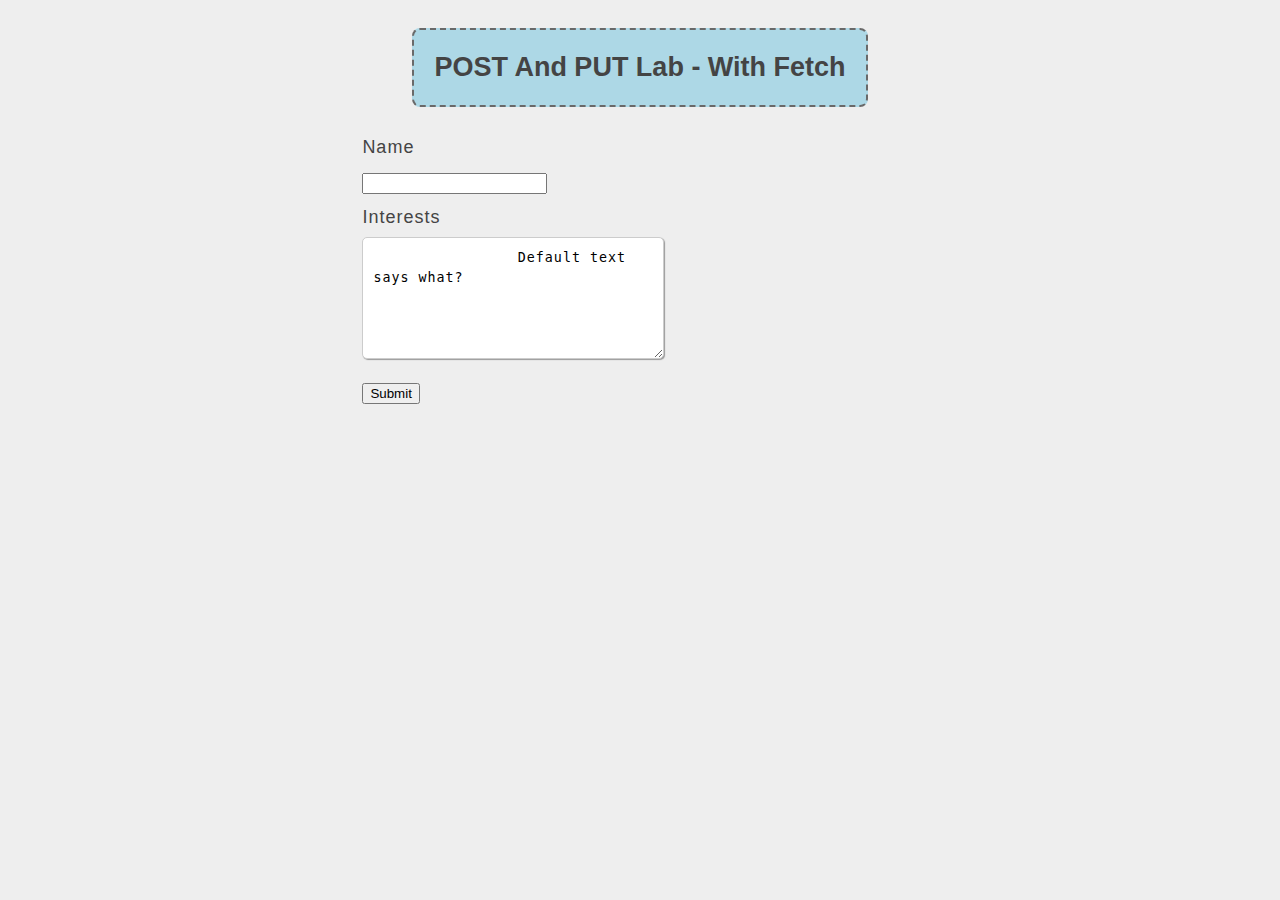
<file: lab_10/public/index.html>
<!DOCTYPE html>
<html lang="en">
  <head>
    <title>Methods - Post and Put Lab</title>
    <link rel="stylesheet" type="text/css" href="styles.css" />
  </head>
  <body>
    <div class="wrapper">
      <div class="container">
        <div>
          <h1 class="header">POST and PUT lab - with Fetch</h1>
        </div>
        <div>
          <form class="targetForm" id="labForm">
            <label for="name">Name</label>
            <input type="text" id="name" name="name" />
            <label for="interests">Interests</label>
            <textarea id="interests" name="interests" rows="5" cols="33">
                Default text says what?
            </textarea
            ><br />
            <button id="formBtn">Submit</button>
          </form>
        </div>
      </div>
    </div>
    <script>
      function sendForm(e) {
        e.preventDefault(); // this prevents your page reloading on button click
        const target = document.querySelector("#labForm");
        const btn = document.querySelector("#formBtn");

        const formToSend = new FormData(target);

        fetch("/api", {
          method: "POST",
          headers: {
            "Content-Type": "application/json",
          },
          body: JSON.stringify(Object.fromEntries(formToSend)),
        })
          .then((data) => data.text()) // note: we didn't send JSON, so there's no JSON to get.
          .then((txtresponse) => {
            console.log(txtresponse);
            btn.setAttribute("disabled", true);
            const br = document.createElement("br");
            target.append(br);
            target.append(`${txtresponse}`);
          });
      }

      const formBtn = document.querySelector("#formBtn");
      formBtn.addEventListener("click", sendForm);
    </script>
  </body>
</html>
</file>
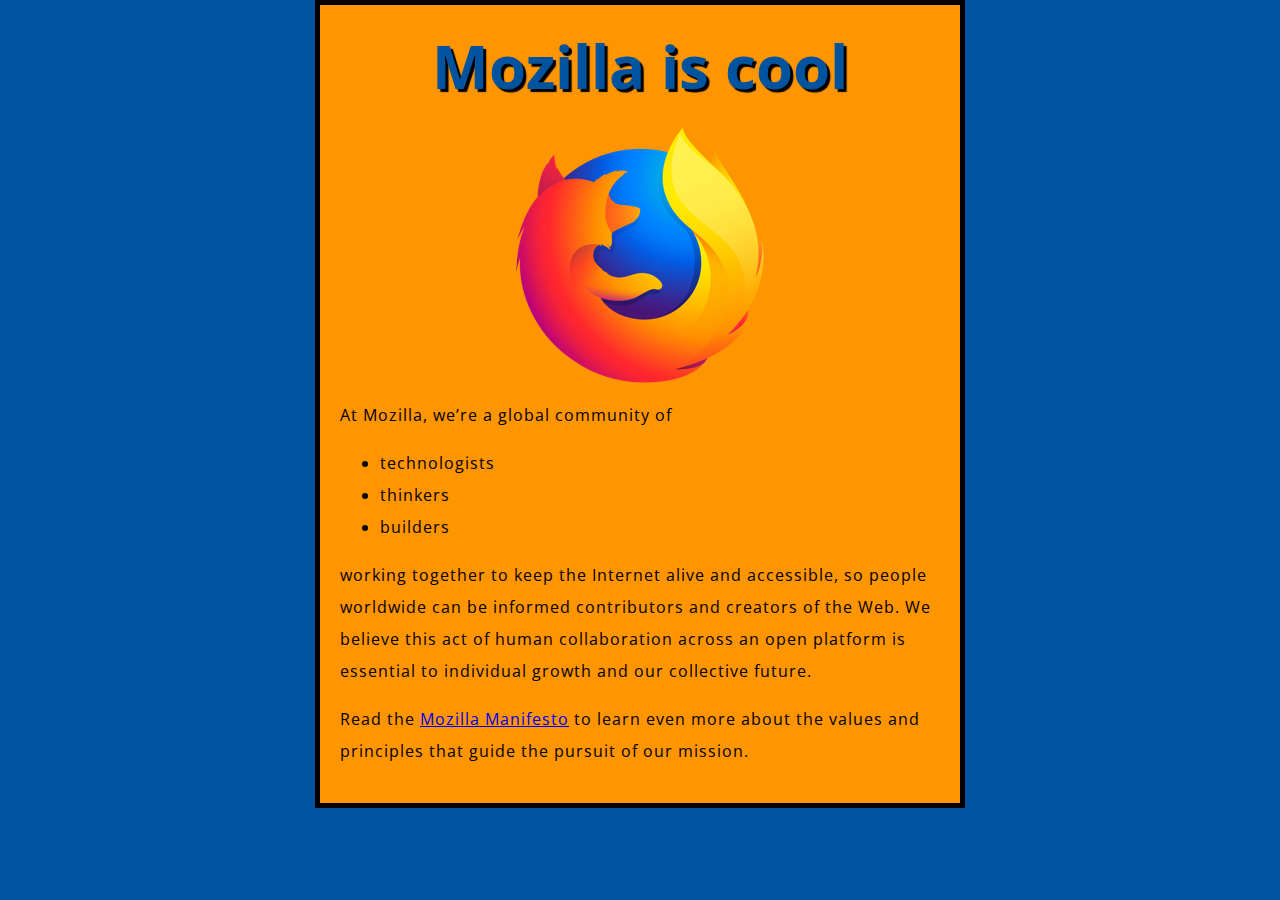
<file: lab_4/beginner-html-site-styled-gh-pages/index.html>
<!DOCTYPE html>
<html>
  <head>
    <meta charset="utf-8">
    <title>My test page</title>
    <link href="http://fonts.googleapis.com/css?family=Open+Sans" rel="stylesheet" type="text/css">
    <link href="styles/style.css" rel="stylesheet" type="text/css">
  </head>
  <body>
    <h1>Mozilla is cool</h1>
    <img src="images/firefox-icon.png" alt="The Firefox logo: a flaming fox surrounding the Earth.">

    <p>At Mozilla, we’re a global community of</p>

    <ul> <!-- changed to list in the tutorial -->
      <li>technologists</li>
      <li>thinkers</li>
      <li>builders</li>
    </ul>

    <p>working together to keep the Internet alive and accessible, so people worldwide can be informed contributors and creators of the Web. We believe this act of human collaboration across an open platform is essential to individual growth and our collective future.</p>

    <p>Read the <a href="https://www.mozilla.org/en-US/about/manifesto/">Mozilla Manifesto</a> to learn even more about the values and principles that guide the pursuit of our mission.</p>
  </body>
</html>
</file>
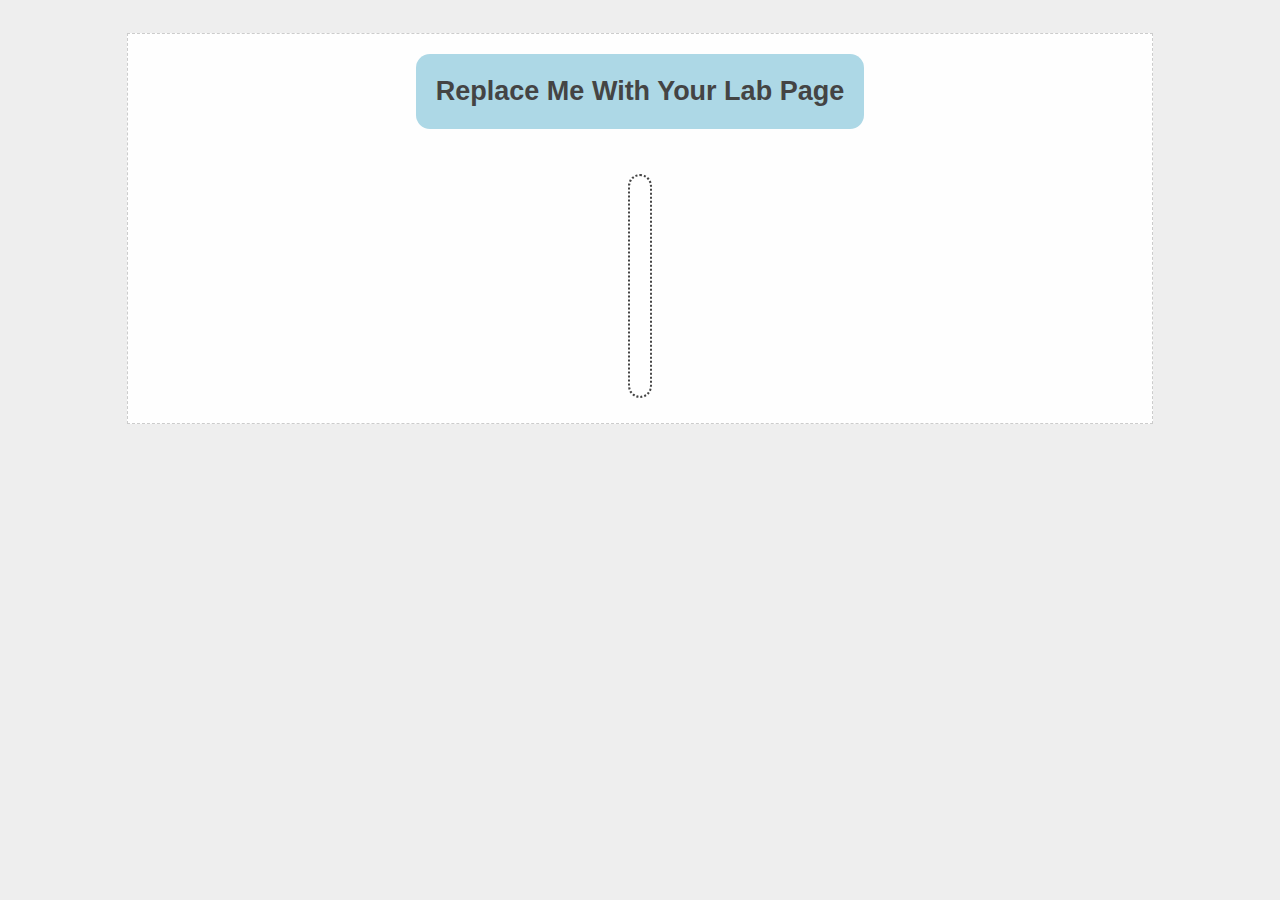
<file: lab_9/public/index.html>
<!DOCTYPE html>
<html lang="en">

<head>
  <title>Replace Me With Your Lab Page</title>
  <link rel="stylesheet" type="text/css" href="./styles.css">
</head>

<body>
  <div class="container">
    <div class="wrapper">
      <div class="header">Replace Me With Your Lab Page</div>
      <div class="content"></div>
      <div class="footer"></div>
    </div>
  </div>
  <script>
    fetch('/api') // Rather than fetching from PG County, we're going to fetch from our own server.
      .then(res => res.json())
      .then(res => {
        // Here's where your chart code should go.
      })
      fetch('/api') // Rather than fetching from PG County, we're going to fetch from our own server.
      .then((res) => res.json())
      .then(res => {
        return res;
      })
      console.log(res);
      .then((res) => {
        // Here's where your chart code should go.
        const chart = new CanvasJS.Chart('chartContainer', {
          animationEnabled: true,
          title: {
            text: "Let's Find Somewhere to Eat"
          },
          data: [
            {
              type: 'column',
              startAngle: 200,
              yValueFormatString: '##0.00"%"',
              indexLabel: '{label} {y}',
              dataPoints: [
                { y: 140, label: 'Carry-out' },
                { y: 228, label: 'Public School' },
                { y: 155, label: 'Fast Food' },
                { y: 9, label: 'Hotel' },
                { y: 31, label: 'N/A' },
                { y: 35, label: 'Grocery Store' },
                { y: 53, label: 'Convenience Store' },
                { y: 139, label: 'Full Service' },
                { y: 6, label: 'Ice Cream' },
                { y: 1, label: 'Bakery/Catering' },
                { y: 9, label: 'Gas Station Store' },
                { y: 39, label: 'College/University' },
                { y: 29, label: 'Restaurant' },
                { y: 8, label: 'Health Care Facility' },
                { y: 5, label: 'Bar/Tavern/Lounge' },
                { y: 9, label: 'Dollar Store' },
                { y: 10, label: 'Bakery' },
                { y: 12, label: 'Private School' },
                { y: 4, label: 'Coffee Shop' },
                { y: 16, label: 'Stadium/Amusement Park' },
                { y: 6, label: 'Limited Service' },
                { y: 3, label: 'Casino' },
                { y: 8, label: 'Church/Temple/Mosque' },
                { y: 6, label: 'Catering Only' },
                { y: 4, label: 'Cafeteria' },
                { y: 2, label: 'Group Home' },
                { y: 3, label: 'Meat/Poultry Market' },
                { y: 6, label: 'Snack Bar/Concession Stand' },
                { y: 1, label: 'Multiple Facilities' },
                { y: 1, label: 'Pre-Packaged Only' },
                { y: 3, label: 'Deli' },
                { y: 1, label: 'Private Club' },
                { y: 1, label: 'Fire/Community Hall' },
                { y: 1, label: 'Banquet Hall/Ballroom' },
                { y: 1, label: 'Seafood' }
              ]
            }
          ]
        });
        chart.render();
      });
  </script>
</body>

</html>
</file>
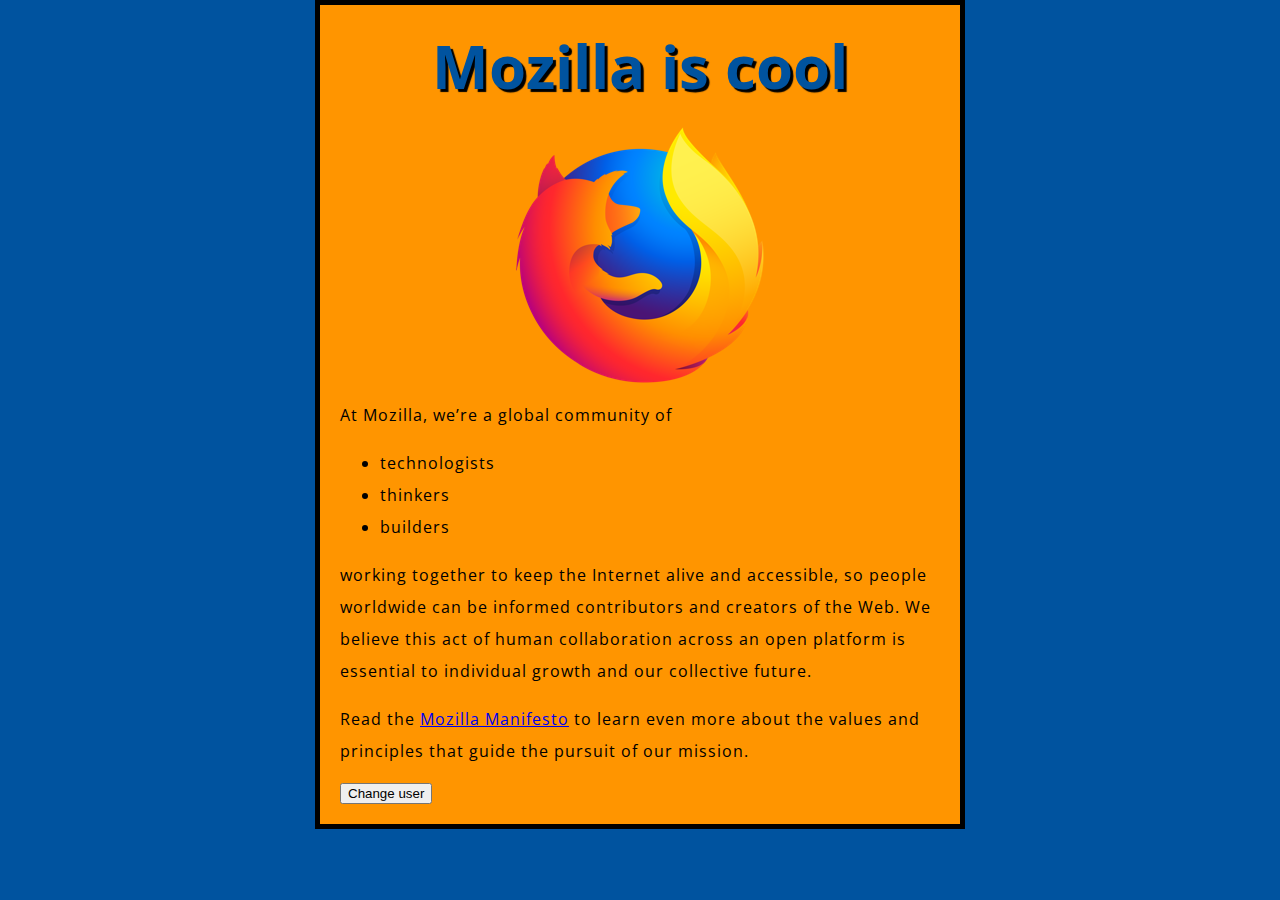
<file: lab_4/mdn_sample.html>
<!DOCTYPE html>


<html lang="en">

  <head>

    <meta charset="utf-8">

    <title>MDN Sample Javascript Lab</title>

    <link href="http://fonts.googleapis.com/css?family=Open+Sans" rel="stylesheet" type="text/css">

    <link href="beginner-html-site-styled-gh-pages/styles/style.css" rel="stylesheet" type="text/css">

  </head>

  <body>


    <h1>Mozilla is cool</h1>

    <img

      src="beginner-html-site-styled-gh-pages/images/firefox-icon.png"

      alt="The Firefox logo: a flaming fox surrounding the Earth."


    />


    <p>At Mozilla, we’re a global community of</p>


    <ul>

      <!-- changed to list in the tutorial -->

      <li>technologists</li>

      <li>thinkers</li>

      <li>builders</li>

    </ul>


    <p>

      working together to keep the Internet alive and accessible, so people

      worldwide can be informed contributors and creators of the Web. We believe

      this act of human collaboration across an open platform is essential to

      individual growth and our collective future.

    </p>


    <p>

      Read the

      <a href="https://www.mozilla.org/en-US/about/manifesto/"

        >Mozilla Manifesto</a

      >

      to learn even more about the values and principles that guide the pursuit

      of our mission.

    </p>

    <button>Change user</button>

    <script src="scripts/main.js"></script>

  </body>


</html>
</file>
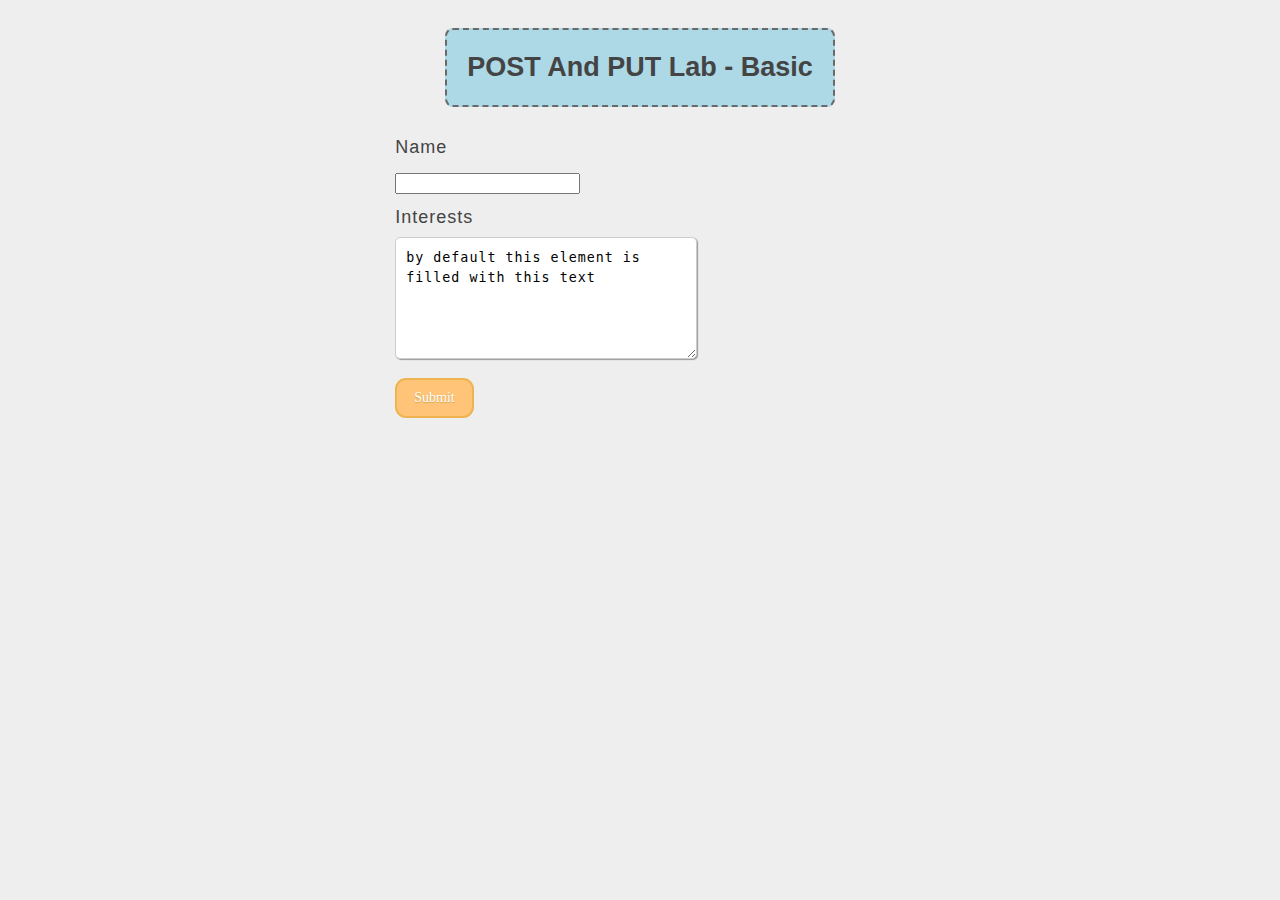
<file: lab_10/public/classic_ajax.html>
<!DOCTYPE html>
<html lang="en">
  <head>
    <title>Methods - Post and Put Lab</title>
    <link rel="stylesheet" type="text/css" href="styles.css" />
  </head>
  <body>
    <div class="wrapper">
      <div class="container">
        <div>
          <h1 class="header">POST and PUT lab - basic</h1>
        </div>
        <div>
          <form action="/api" method="post">
            <label for="name">Name</label>
            <input type="text" id="name" />
            <label for="interests">Interests</label>
            <textarea id="interests" name="interests"
                rows="5" cols="33"
            >by default this element is filled with this text
            </textarea><br />
            <button class="button" type="submit">Submit</button>
          </form>
        </div>
      </div>
    </div>
  </body>
</html>
</file>
<file: style.css>
.header{
	display:flex;
	justify-content: space-around;
	background-color: #2b4585;
	color: #f0ebb2;
	padding: 15px;
}
.vertical-space1{
	padding-bottom: 15px;
	background-color: #FFE5B5;
}
.vertical-space2{
	padding-bottom: 150px;
	background-color: #FFE5B5;
}
.space{
	padding: 15px;
}
.wrapper{
	background-color: #FFE5B5;
	display: flex;
	flex-direction: column;
	align-items: center;
}
.container{
	display: flex;
	max-width: 960px;
	margin: 0 auto;
}
.image{
	border-style: solid;
	border-width: 1px;
	border-radius: 4px;
}
.caption{
	background-color:  #FFC3B8;
	border-style: dotted;
	padding: 15px;
}
.one{
	display: flex;
	flex-direction: column;
	column-width: 100px;
	padding: 3%;
	flex: 33.33%;
	align-items: center;
	width: 700px;
}
.two{
	padding: 3%;
	flex: 66.66%;
	background-color: #FFC3B8;
	border-style: dotted;
}

.job-title{
	font-family: 'Comfortaa';
}
.job-description{
	font-family: 'Coda';
}

@media screen and (max-width: 1000px) {
  .container {
    flex-direction: column;
  }
  .one {
    display: flex;
    flex-direction: row;
    justify-content: space-evenly;
  }
  .one img {
    margin-bottom: 15px;
  }
}
</file>
<file: asst_2/style.css>
h1 {
  font-family: helvetica, arial, sans-serif;
  text-align: center;
  flex-wrap: wrap;
}
h2 {
  font-family: helvetica, arial, sans-serif;
  text-align: center;
  flex-wrap: wrap;
}

body {
  width: 640px;
  margin: 0 auto;
}

.full-img {
  position: relative;
  display: block;
  width: 640px;
  height: 480px;
  display: flex;
  justify-content: center;
  align-items: center;
}

.overlay {
  position: absolute;
  top: 0;
  left: 0;
  width: 640px;
  height: 480px;
  background-color: rgba(0,0,0,0);
}

button {
  border: 0;
  background: rgba(150,150,150,0.6);
  text-shadow: 1px 1px 1px white;
  border: 1px solid #999;
  position: absolute;
  cursor: pointer;
  top: 2px;
  left: 2px;
}

.thumb-bar img {
  display: flex;
  width: 20%;
  float: inline-start;
  cursor: pointer;
  margin-left: auto;
  margin-right: auto;
}
</file>
<file: lab_2/lab_style.css>
body {
    max-width: 800px;
    margin: 0 auto;
  }
  
  .sender-column {
    text-align: right;
  }
  
  h1 {
    font-size: 1.5em;
  }
  
  h2 {
    font-size: 1.3em;
  }
  
  p,ul,ol,dl,address {
    font-size: 1.1em;
  }
  
  p, li, dd, dt, address {
    line-height: 1.5;
  }
</file>
<file: lab_3/style.css>
/* || General setup */

html, body {
  margin: 0;
  padding: 0;
}

html {
  font-size: 10px;
  background-color: blue;
}

body {
  width: 70%;
  min-width: 800px;
  margin: 0 auto;
}

/* || typography */

h1, h2, h3 {
  font-family: 'Cinzel Decorative', cursive;
  color: #2a2a2a;
}

p, input, li {
  font-family: 'Roboto Condensed', sans-serif;
  color: #2a2a2a;
}

h1 {
  font-size: 4rem;
  text-align: center;
  text-shadow: 2px 2px 10px black;
}

h2 {
  font-size: 3rem;
  text-align: center;
}

h3 {
  font-size: 2.2rem;
}

p, li {
  font-size: 1.6rem;
  line-height: 1.5;
}

/* || header layout */

header {
  margin-bottom: 10px;
  display: flex;
  flex-flow: row wrap;
}

body > * {
  background-color: red;
  padding: 1%;
}

main, header, nav, article, aside, footer, section {
  background-color: rgba(0,255,0,0.5);
  padding: 1%;
}

h1 {
  flex: 5;
  text-transform: uppercase;
}

header img {
  display: block;
  height: 60px;
  padding-top: 20.15px;
}

nav {
  height: 50px;
  flex: 100%;
  display: flex;
}

nav ul {
  padding: 0;
  list-style-type: none;
  flex: 2;
  display: flex;
}

nav li {
  display: inline;
  text-align: center;
  flex: 1;
}

nav a, nav span {
  display: inline-block;
  font-size: 2rem;
  height: 3rem;
  line-height: 1.7;
  text-transform: uppercase;
  text-decoration: none;
  color: black;

}

/* || main layout */

main {
  display: flex;
}

article, section {
  flex: 4;
}

aside {
  flex: 1;
  margin-left: 10px;
  padding: 1%;
}

aside a {
  display: block;
  float: left;
  width: 50%;
}

aside img {
  max-width: 100%;
}

footer {
  margin-top: 10px;
}
</file>
<file: lab_4/style.css>
/* Set document default styles for text */
body {
    line-height: 1.6;
    font-size: 18px;
    color: #444;
    padding: 0 10px;
    background: #eee;
  }
  
  h1,
  h2,
  h3 {
    line-height: 1.2
  }
  
  /* End document default styles */
  .code {
    background-color: rgb(255, 231, 202);
    font-family: 'Courier New', Courier, monospace;
    color: dimgrey;
  }
  
  .container {
    position: absolute;
    right: 0;
    left: 0;
    display: flex;
    justify-content: center;
    align-items: flex-start;
    font-family: Helvetica, Geneva, Tahoma, sans-serif;
  }
  
  .wrapper {
    min-height: 100%;
    display: flex;
    width: 80%;
    justify-content: flex-start;
    align-items: center;
    flex-wrap: wrap;
    flex-direction: column;
    background: #fefefe;
    border: 1px dashed #ccc;
    margin: 25px;
  
  }
  
  .wrapper div {
    border-radius: 14px;
  }
  
  .header {
    margin: 20px 50px;
    padding: 0 20px;
    min-height: 75px;
    background: lightblue;
    display: flex;
    align-items: center;
    justify-content: center;
    font-weight: bold;
    font-size: 1.5em;
    text-transform: capitalize;
    flex-wrap: nowrap;
  }
  
  .instructions {
    padding: 0 25px;
  }
  
  .content {
    background: #fff;
    border: 2px dotted #444;
    flex-grow: 2;
    flex: 0 0 200px;
    padding: 10px;
    overflow-wrap: break-word;
    margin: 25px 50px;
    max-width: 450px;
  }
  
  .button {
    background-color: #ffc477;
    -moz-border-radius: 11px;
    -webkit-border-radius: 11px;
    border-radius: 11px;
    border: 2px solid #eeb44f;
    display: inline-block;
    cursor: pointer;
    color: #ffffff;
    font-family: Verdana;
    font-size: 14px;
    padding: 10px 17px;
    text-decoration: none;
    text-shadow: 0px 1px 1px #cc9f52;
  }
  
  .button:hover {
    background-color: coral;
    border: 2px solid rgb(216, 91, 46);
  }
  
  .button:active {
    position: relative;
    top: 1px;
  }
</file>
<file: lab_5/styles.css>
/* Set document default styles for text */
body {
  line-height: 1.6;
  font-size: 18px;
  color: #444;
  padding: 0 10px;
  background: #eee;
}

h1,
h2,
h3 {
  line-height: 1.2
}

/* End document default styles */
.code {
  background-color: rgb(255, 231, 202);
  font-family: 'Courier New', Courier, monospace;
  color: dimgrey;
}

.container {
  position: absolute;
  right: 0;
  left: 0;
  display: flex;
  justify-content: center;
  align-items: flex-start;
  font-family: Helvetica, Geneva, Tahoma, sans-serif;
}

.wrapper {
  min-height: 100%;
  display: flex;
  width: 80%;
  justify-content: flex-start;
  align-items: center;
  flex-wrap: wrap;
  flex-direction: column;
  background: #fefefe;
  border: 1px dashed #ccc;
  margin: 25px;

}

.wrapper div {
  border-radius: 14px;
}

.header {
  margin: 20px 50px;
  padding: 0 20px;
  min-height: 75px;
  background: lightblue;
  display: flex;
  align-items: center;
  justify-content: center;
  font-weight: bold;
  font-size: 1.5em;
  text-transform: capitalize;
  flex-wrap: nowrap;
}

.instructions {
  padding: 0 25px;
}

.content {
  background: #fff;
  border: 2px dotted #444;
  flex-grow: 2;
  flex: 0 0 200px;
  padding: 10px;
  overflow-wrap: break-word;
  margin: 25px 50px;
}

.activate {
  background-color: #ffc477;
  -moz-border-radius: 11px;
  -webkit-border-radius: 11px;
  border-radius: 11px;
  border: 2px solid #eeb44f;
  display: inline-block;
  cursor: pointer;
  color: #ffffff;
  font-family: Verdana;
  font-size: 14px;
  padding: 10px 17px;
  text-decoration: none;
  text-shadow: 0px 1px 1px #cc9f52;
}

.activate:hover {
  background-color: coral;
  border: 2px solid rgb(216, 91, 46);
}

.activate:active {
  position: relative;
  top: 1px;
}
</file>
<file: lab_6/form_styles.css>
-/* Set document default styles for text */
body {
  line-height: 1.6;
  font-size: 20px;
  background: #black;
  font-family: Arial;
}

.container {
  max-width: 1000px;
  min-height: 100%;
  display: flex;
  flex-wrap: wrap;
  flex-direction: column;
  justify-content: space-between;
  align-items: flex-start;
}

.wrapper {
  display: flex;
  flex-direction: column;
  align-items: center;
}

.wrapper div {
  border-radius: 12px;
}


.button {
  background-color: #ffc477;
  border-radius: 10px;
  display: inline-block;
  cursor: pointer;
  color: white;
  font-family: Arial;
  font-size: 16px;
  padding: 10px;
}

.button:hover {
  background-color: coral;
  border: 2px solid orange;
}

label {
    display: block;
    margin: 6px 0;
}

textarea {
    padding: 10px;
    border-radius: 5px;
    border: 1px solid #ccc;
    box-shadow: 1px 1px 1px #999;
    margin-bottom: 10px;
}

label,
textarea {
    letter-spacing: 1px;
}
</file>
<file: lab_8/styles.css>
/* Set document default styles for text */
body {
  line-height: 1.6;
  font-size: 18px;
  color: #444;
  padding: 0 10px;
  background: #eee;
}

h1,
h2,
h3 {
  line-height: 1.2
}

/* End document default styles */
.code {
  background-color: rgb(255, 231, 202);
  font-family: 'Courier New', Courier, monospace;
  color: dimgrey;
}

.container {
  position: absolute;
  right: 0;
  left: 0;
  display: flex;
  align-items: flex-start;
  font-family: Helvetica, Geneva, Tahoma, sans-serif;
}

.wrapper {
  min-height: 100%;
  width: 100%;
  display: flex;
  justify-content: flex-start;
  flex-wrap: wrap;
  flex-direction: column;
  align-items: center;
  background: #fefefe;
  border: 1px dashed #ccc;
  margin: 25px;

}

.wrapper div {
  border-radius: 14px;
}

.header {
  margin: 20px 50px;
  padding: 0 20px;
  min-height: 75px;
  background: lightblue;
  display: flex;
  align-items: center;
  justify-content: center;
  font-weight: bold;
  font-size: 1.5em;
  text-transform: capitalize;
  flex-wrap: nowrap;
}

.instructions {
  padding: 0 25px;
}

.content {
  background: #fff;
  border: 2px dotted #444;
  align-self: flex-start;
  width: 85%;
  padding: 10px;
  overflow-wrap: break-word;
  margin: 25px 50px;
}

.activate {
  background-color: #ffc477;
  -moz-border-radius: 11px;
  -webkit-border-radius: 11px;
  border-radius: 11px;
  border: 2px solid #eeb44f;
  display: inline-block;
  cursor: pointer;
  color: #ffffff;
  font-family: Verdana;
  font-size: 14px;
  padding: 10px 17px;
  text-decoration: none;
  text-shadow: 0px 1px 1px #cc9f52;
}

.activate:hover {
  background-color: coral;
  border: 2px solid rgb(216, 91, 46);
}

.activate:active {
  position: relative;
  top: 1px;
}
</file>
<file: lab_10/public/styles.css>
/* Set document default styles for text */
body {
    line-height: 1.6;
    font-size: 18px;
    color: #444;
    padding: 0 10px;
    background: #eee;
    font-family: Arial, Helvetica, sans-serif;
  }
  
  h1,
  h2,
  h3 {
    line-height: 1.2
  }
  
  /* End document default styles */
  .code {
    background-color: rgb(255, 231, 202);
    font-family: 'Courier New', Courier, monospace;
    color: dimgrey;
  }
  
  
  .container {
    max-width: 960px;
    min-height: 100%;
    display: flex;
    flex-direction: column;
    flex-wrap: wrap;
    justify-content: space-between;
    align-items: flex-start;
  }
  
  .wrapper {
    display: flex;
    flex-direction: column;
    align-items: center;
  }
  
  .wrapper div {
    border-radius: 14px;
  }
  
  .header {
    margin: 20px 50px;
    padding: 0 20px;
    min-height: 75px;
    background: lightblue;
    display: flex;
    align-items: center;
    justify-content: center;
    font-weight: bold;
    font-size: 1.5em;
    text-transform: capitalize;
    flex-wrap: nowrap;
    border-radius: 8px;
    border: 2px dashed dimgrey;
  }
  
  .instructions {
    padding: 0 25px;
  }
  
  .content {
    background: #fff;
    border: 2px dotted #444;
    flex-grow: 2;
    flex: 0 0 200px;
    padding: 10px;
    overflow-wrap: break-word;
    margin: 25px 50px;
  }
  
  .button {
    background-color: #ffc477;
    -moz-border-radius: 11px;
    -webkit-border-radius: 11px;
    border-radius: 11px;
    border: 2px solid #eeb44f;
    display: inline-block;
    cursor: pointer;
    color: #ffffff;
    font-family: Verdana;
    font-size: 14px;
    padding: 10px 17px;
    text-decoration: none;
    text-shadow: 0px 1px 1px #cc9f52;
  }
  
  .button:hover {
    background-color: coral;
    border: 2px solid rgb(216, 91, 46);
  }
  
  .button:active {
    position: relative;
    top: 1px;
  }
  
  label,
  textarea {
      letter-spacing: 1px;
  }
  
  textarea {
      padding: 10px;
      line-height: 1.5;
      border-radius: 5px;
      border: 1px solid #ccc;
      box-shadow: 1px 1px 1px #999;
      margin-bottom: 10px;
  }
  
  label {
      display: block;
      margin: 6px 0;
  }
</file>
<file: lab_4/beginner-html-site-styled-gh-pages/styles/style.css>
html {
  font-size: 10px;
  font-family: 'Open Sans', sans-serif;
}


h1 {
  font-size: 60px;
  text-align: center;
}

p, li {
  font-size: 16px;
  line-height: 2;
  letter-spacing: 1px;
}


html {
  background-color: #00539F;
}

body {
  width: 600px;
  margin: 0 auto;
  background-color: #FF9500;
  padding: 0 20px 20px 20px;
  border: 5px solid black;
}

h1 {
  margin: 0;
  padding: 20px 0;
  color: #00539F;
  text-shadow: 3px 3px 1px black;
}

img {
  display: block;
  margin: 0 auto;
}
</file>
<file: lab_9/public/styles.css>
/* Set document default styles for text */
body {
  line-height: 1.6;
  font-size: 18px;
  color: #444;
  padding: 0 10px;
  background: #eee;
}

h1,
h2,
h3 {
  line-height: 1.2
}

/* End document default styles */
.code {
  background-color: rgb(255, 231, 202);
  font-family: 'Courier New', Courier, monospace;
  color: dimgrey;
}

.container {
  position: absolute;
  right: 0;
  left: 0;
  display: flex;
  justify-content: center;
  align-items: flex-start;
  font-family: Helvetica, Geneva, Tahoma, sans-serif;
}

.wrapper {
  min-height: 100%;
  display: flex;
  width: 80%;
  justify-content: flex-start;
  align-items: center;
  flex-wrap: wrap;
  flex-direction: column;
  background: #fefefe;
  border: 1px dashed #ccc;
  margin: 25px;

}

.wrapper div {
  border-radius: 14px;
}

.header {
  margin: 20px 50px;
  padding: 0 20px;
  min-height: 75px;
  background: lightblue;
  display: flex;
  align-items: center;
  justify-content: center;
  font-weight: bold;
  font-size: 1.5em;
  text-transform: capitalize;
  flex-wrap: nowrap;
}

.instructions {
  padding: 0 25px;
}

.content {
  background: #fff;
  border: 2px dotted #444;
  flex-grow: 2;
  flex: 0 0 200px;
  padding: 10px;
  overflow-wrap: break-word;
  margin: 25px 50px;
  max-width: 450px;
}

.button {
  background-color: #ffc477;
  -moz-border-radius: 11px;
  -webkit-border-radius: 11px;
  border-radius: 11px;
  border: 2px solid #eeb44f;
  display: inline-block;
  cursor: pointer;
  color: #ffffff;
  font-family: Verdana;
  font-size: 14px;
  padding: 10px 17px;
  text-decoration: none;
  text-shadow: 0px 1px 1px #cc9f52;
}

.button:hover {
  background-color: coral;
  border: 2px solid rgb(216, 91, 46);
}

.button:active {
  position: relative;
  top: 1px;
}
</file>
